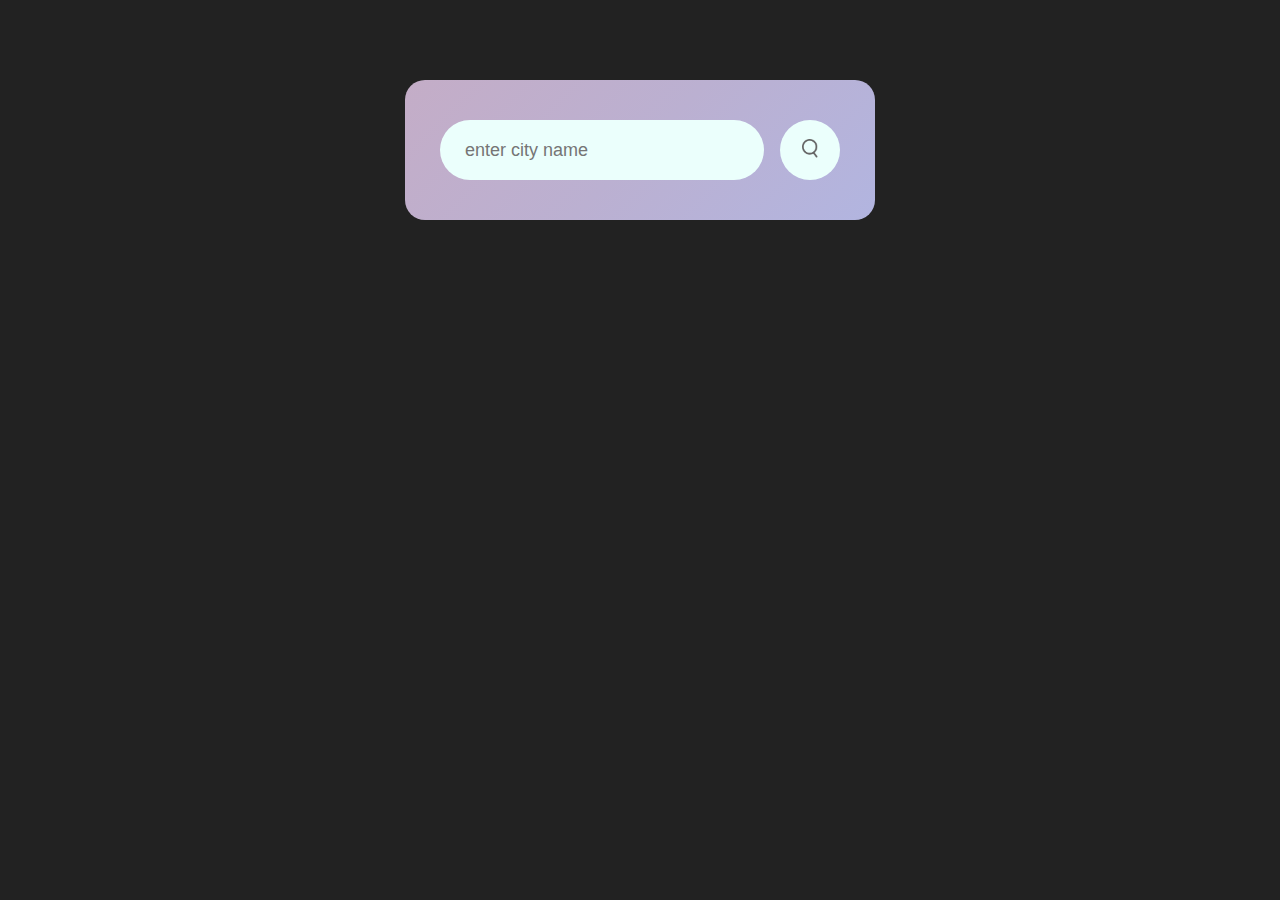
<file: index.html>
<!DOCTYPE html>
<html lang="en">
<head>
    <meta charset="UTF-8">
    <meta name="viewport" content="width=device-width, initial-scale=1.0">
    <title>Document</title>
    <link rel="stylesheet" href="./style.css">
    <script defer src="./script.js"></script>

</head>
<body>
    <div class="card">
        <div class="search">
            <input type="text" placeholder="enter city name" spellcheck="false" name="" id="">
            <button id="btn" onkeypress="e"><img src="./images/search.png" alt=""></button>
        </div>
        <div class="error">
        <p>invalid city name</p>
        </div>
        <div class="weather">
            <img src="./images/rain.png" class="weather-icon" alt="">
            <h1 class="temp">26°c</h1>
            <h2 class="city">Hyderabad</h2>
            <div class="details">
                <div class="col">
                    <img src="images/humidity.png" alt="">
                    <div>
                        <p class="humidity">50%</p>
                        <p>Humidity</p>
                    </div>
                </div>
                <div class="col">
                    <img src="images/wind.png" alt="">
                    <div>
                        <p class="wind">15 km/h</p>
                        <p>Wind Speed</p>
                    </div>
                </div>
            </div>
        </div>
    </div>

</body>
</html>
</file>
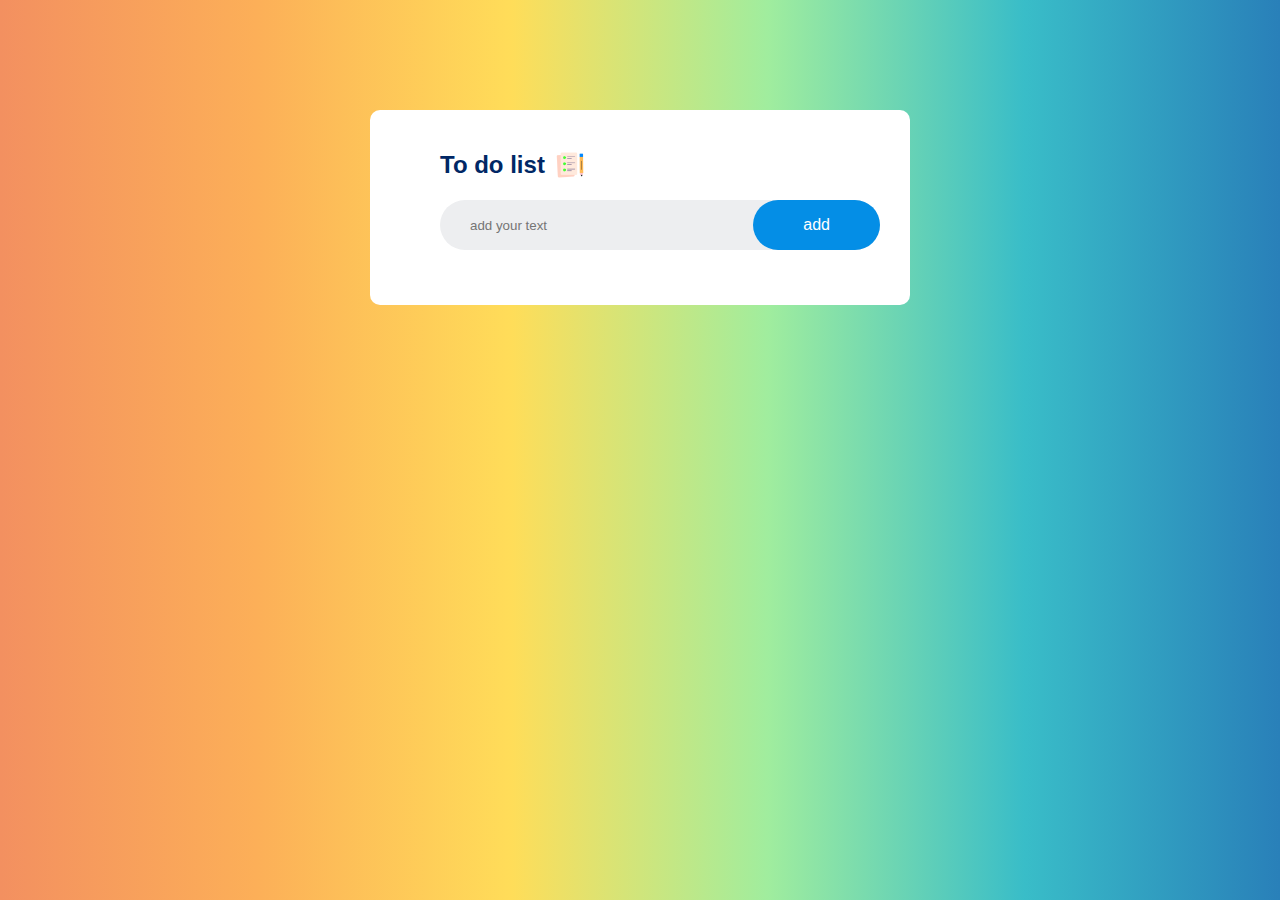
<file: Todo App/index.html>
<!DOCTYPE html>
<html lang="en">
<head>
    <meta charset="UTF-8">
    <meta name="viewport" content="width=device-width, initial-scale=1.0">
    <title>Document</title>
    <!-- <link rel="stylesheet" href="./Todo.css"> -->
    <link rel="stylesheet" href="./Todoc.css">
</head>
<body >
    <div class="container">
    <div class="todo-app">
        <h2>To do list
            <img src="./resources/icon.png" alt="">
        </h2>
        <div class="row">
            <input type="text" id="input-box" placeholder="add your text">
            <button onclick="addTask()">add</button>
        </div>
        <ul id="list-container">
            <!-- <li class="checked">t1</li> -->
            <!-- <li>t2</li> -->
            <!-- <li>t3</li> -->
        </ul> 
    
    </div>
</div>
<script src="./Todo.js"></script>
</body>
</html>
</file>
<file: style.css>
*{
    margin: 0;
    padding: 0;
    box-sizing: border-box;
    font-family: 'poppins',sans-serif;
}
body{
    background-color: #222;
}
.card{
    width: 90%;
    max-width: 470px;
    background:linear-gradient(135deg,#C4ADC7,#BBB0D1,#B2B5E0) ;
    color: white;
    margin: 80px auto 0;
    border-radius: 20px;
    padding: 40px 35px;
    text-align: center;
}
.search{
    width: 100%;
    display: flex;
    align-items: center;
    justify-content: space-between;

}
.search input{
    border: 0;
    outline:0 ;
    background: #ebfffc;
    color: #555;
    padding: 10px 25px;
    height: 60px;
    border-radius: 30px;
    flex: 1;
    margin-right: 16px;
    font-size: 18px;
}
.search button{
    border: 0;
    outline:0 ;
    background: #ebfffc;
    border-radius: 50%;
    width: 60px;
    height: 60px;
    cursor: pointer;
}
.search button img{
    width: 16px;
}
.weather-icon{
    width: 170px;
    margin: 30px;
}
.weather h1{
    font-size: 80px;
    font-weight: 400;
    margin-top: -10px;
}
.details{
    display: flex;
    align-items: center;
    justify-content: space-between;
    padding: 0 20px;
    margin-top: 50px;
}
.col{
    display: flex;
    align-items: center;
    text-align: left;
}
.col img{
    width:40px ;
    margin-right: 10px;
}
.humidity, .wind{
    font-size:28px ;
    margin-top: -6px;
}
.weather{
    display: none;
}
.error{
    text-align: left;
    margin-left: 10px;
    font-size: 14px;
    margin-top: 10px;
    display: none;
}

@media (max-width: 768px) {
    .card {
        padding: 20px 15px; /* Reduce padding on smaller screens */
    }

    .search input {
        font-size: 16px; /* Smaller font size for input */
        padding: 10px 15px; /* Adjust padding */
    }

    .search button {
        width: 50px; /* Smaller button */
        height: 50px; /* Smaller button */
    }

    .weather h1 {
        font-size: 60px; /* Smaller temperature font size */
    }

    .humidity, .wind {
        font-size: 24px; /* Smaller font size for humidity and wind */
    }

    .details {
        flex-direction: column; /* Stack details vertically */
        align-items: flex-start; /* Align items to the start */
    }

    .col {
        margin-bottom: 10px; /* Space between detail rows */
    }

    .weather-icon {
        width: 150px; /* Smaller icon size */
    }
}

@media (max-width: 480px) {
    .search input {
        font-size: 14px; /* Even smaller font size for very small screens */
    }

    .weather h1 {
        font-size: 50px; /* Even smaller temperature font size */
    }

    .humidity, .wind {
        font-size: 20px; /* Smaller font size for humidity and wind */
    }
}
</file>
<file: Todo App/Todoc.css>
* {
    margin: 0;
    padding: 0;
    font-family: 'Poppins', sans-serif;
    box-sizing: border-box;
}

.container {
    width: 100%;
    min-height: 100vh;
    background: linear-gradient(to right, #f39060, #fcaf58, #ffdd59, #a0ed9e, #39bdc8, #2980b9);
    padding: 10px;
}

.todo-app {
    width: 100%;
    max-width: 540px;   
    background: white;
    margin: 100px auto 20px;
    padding: 40px 30px 30px 70px;
    border-radius: 10px;
}

.todo-app h2 {
    color: #002765;
    display: flex;
    align-items: center;
    margin-bottom: 20px;
}

.todo-app img {
    width: 30px;
    margin-left: 10px;
}

.row {
    display: flex;
    align-items: center;
    justify-content: space-between;
    background: #edeef0;
    border-radius: 30px;
    padding-left: 20px;
    margin-bottom: 25px;
}

input {
    flex: 1;
    border: none;
    outline: none;
    background: transparent;
    padding: 10px;
    font-weight: 14px;
}

button {
    border: none;
    outline: none;
    padding: 16px 50px;
    background: #048EE6;
    color: #fff;
    font-size: 16px;
    cursor: pointer;
    border-radius: 40px;
}

ul li {
    list-style: none;
    font-size: 17px;
    padding: 12px 0px 12px 50px;
    user-select: none;
    cursor: pointer;
    position: relative;
}

ul li::before {
    content: '';
    position: absolute;
    height: 28px;
    width: 28px;
    border-radius: 50%;
    background-image: url(./resources/unchecked.png);
    background-size: cover;
    background-position: center;
    top: 12px;
    left: 8px;
}

ul li.checked {
    color: #555;
    text-decoration: line-through;
}

ul li.checked::before {
    background-image: url(./resources/apple-touch-icon.png);
}

ul li span {
    position: absolute;
    right: 0;
    top: 5px;
    width: 40px;
    height: 40px;
    font-size: 22px;
    color: #555;
    line-height: 40px;
    text-align: center;
}

ul li span:hover {
    background: #edeef0;  
}

/* Responsive Styles */
@media   (max-width: 568px) {
    .todo-app {
        padding: 20px 15px;
        margin: 50px auto;
    }

    .row {
        flex-direction: column;
        align-items: stretch;
    }

    input {
        margin-bottom: 10px;
        padding: 12px;
    }

    button {
        width: 100%;
        padding: 12px;
    }

    ul li {
        font-size: 16px;
        padding: 10px 0px 10px 40px;
    }

    ul li span {
        width: 30px;
        height: 30px;
        font-size: 18px;
    }
}

/* @media (max-width: 480px) {
    .todo-app {
        padding: 15px 10px;
    }

    input {
        padding: 10px;
    }

    button {
        padding: 10px;
    }

    ul li {
        font-size: 15px;
        padding: 8px 0px 8px 35px;
    }

    ul li span {
        width: 28px;
        height: 28px;
        font-size: 16px;
    } */
/* } */
</file>
